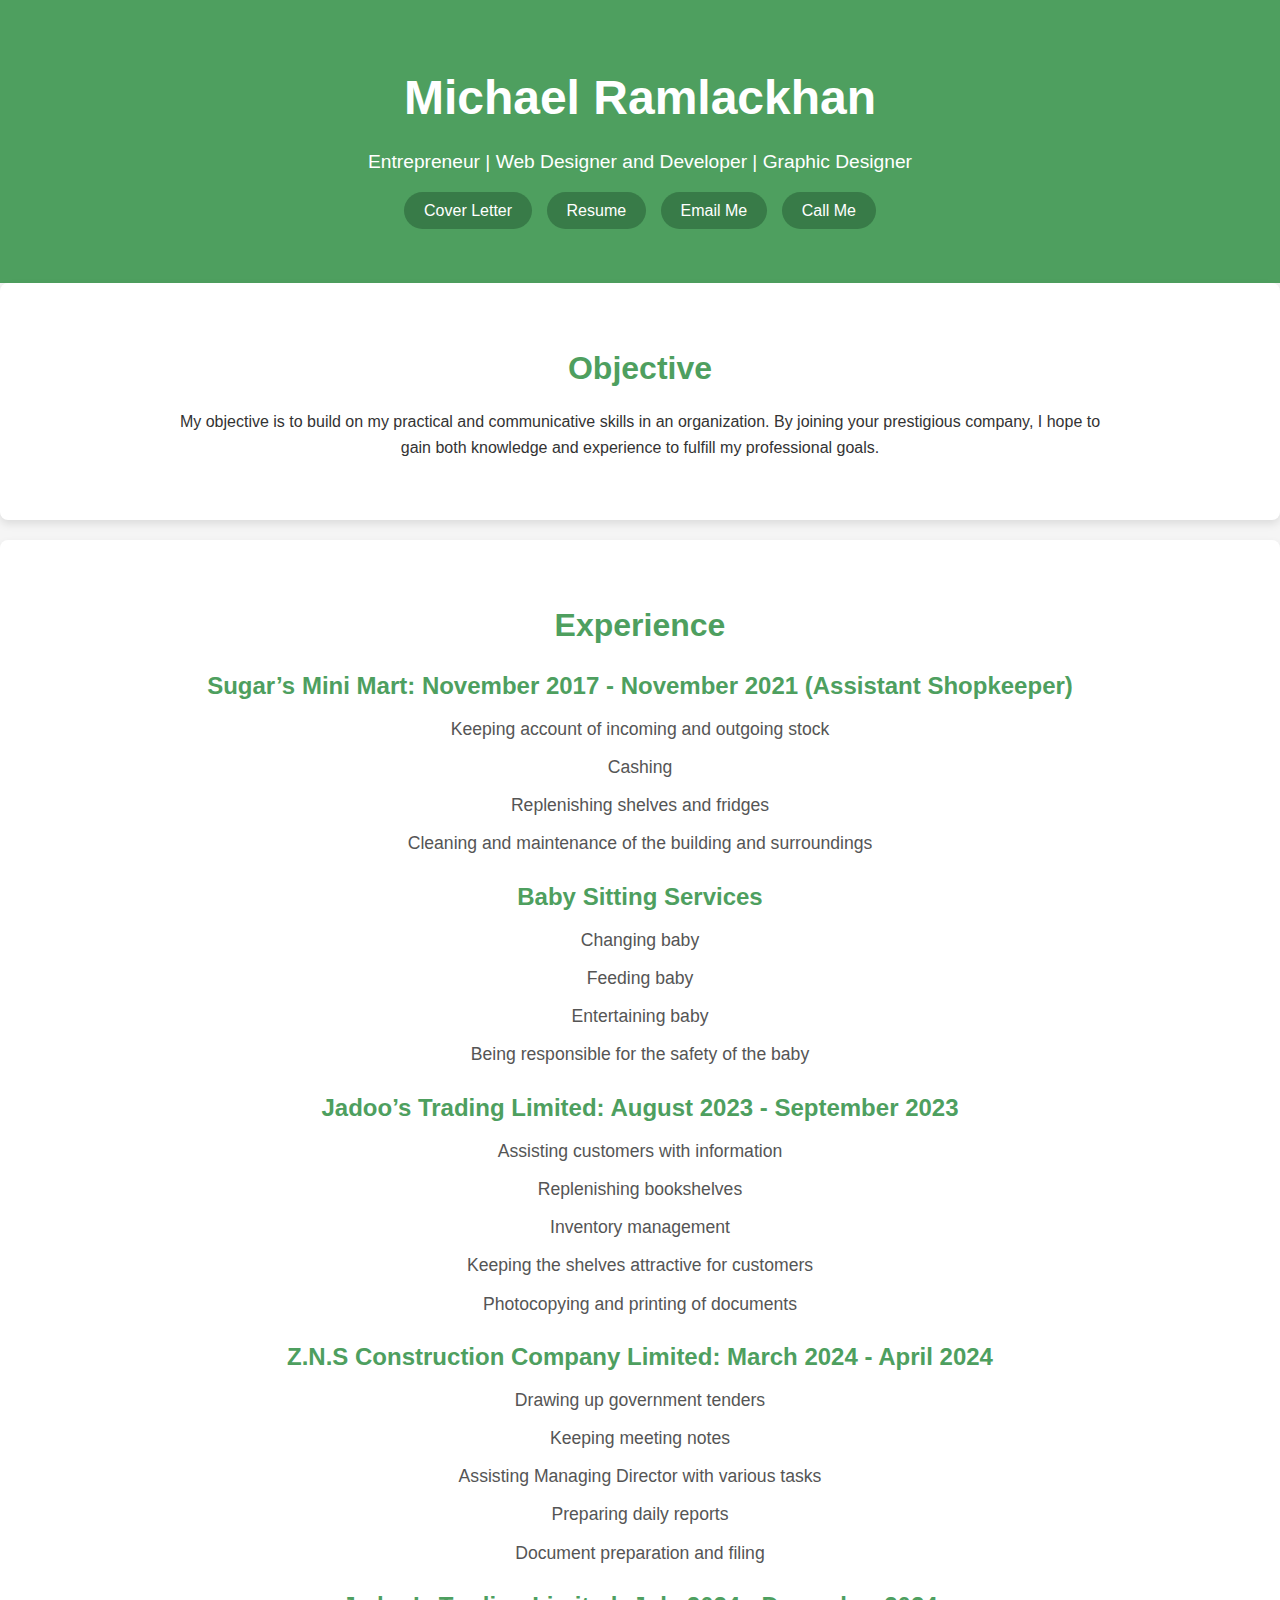
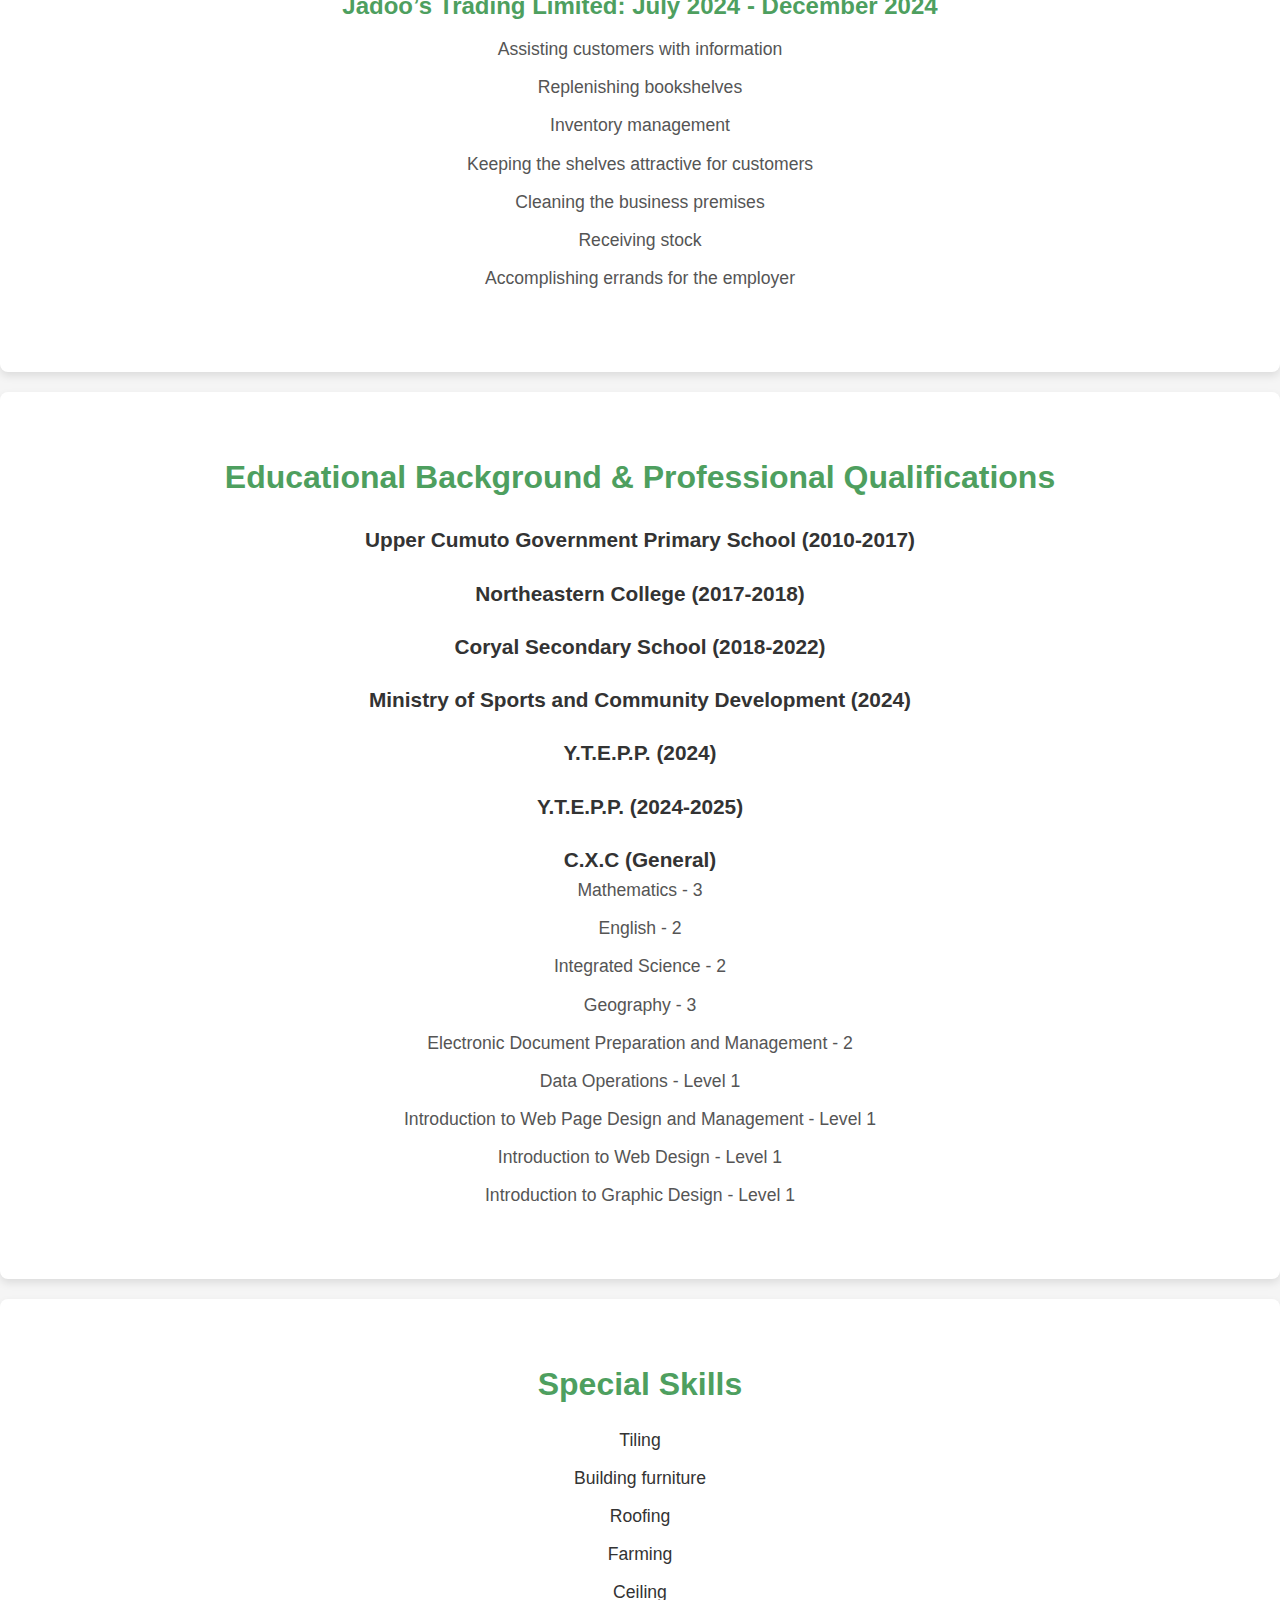
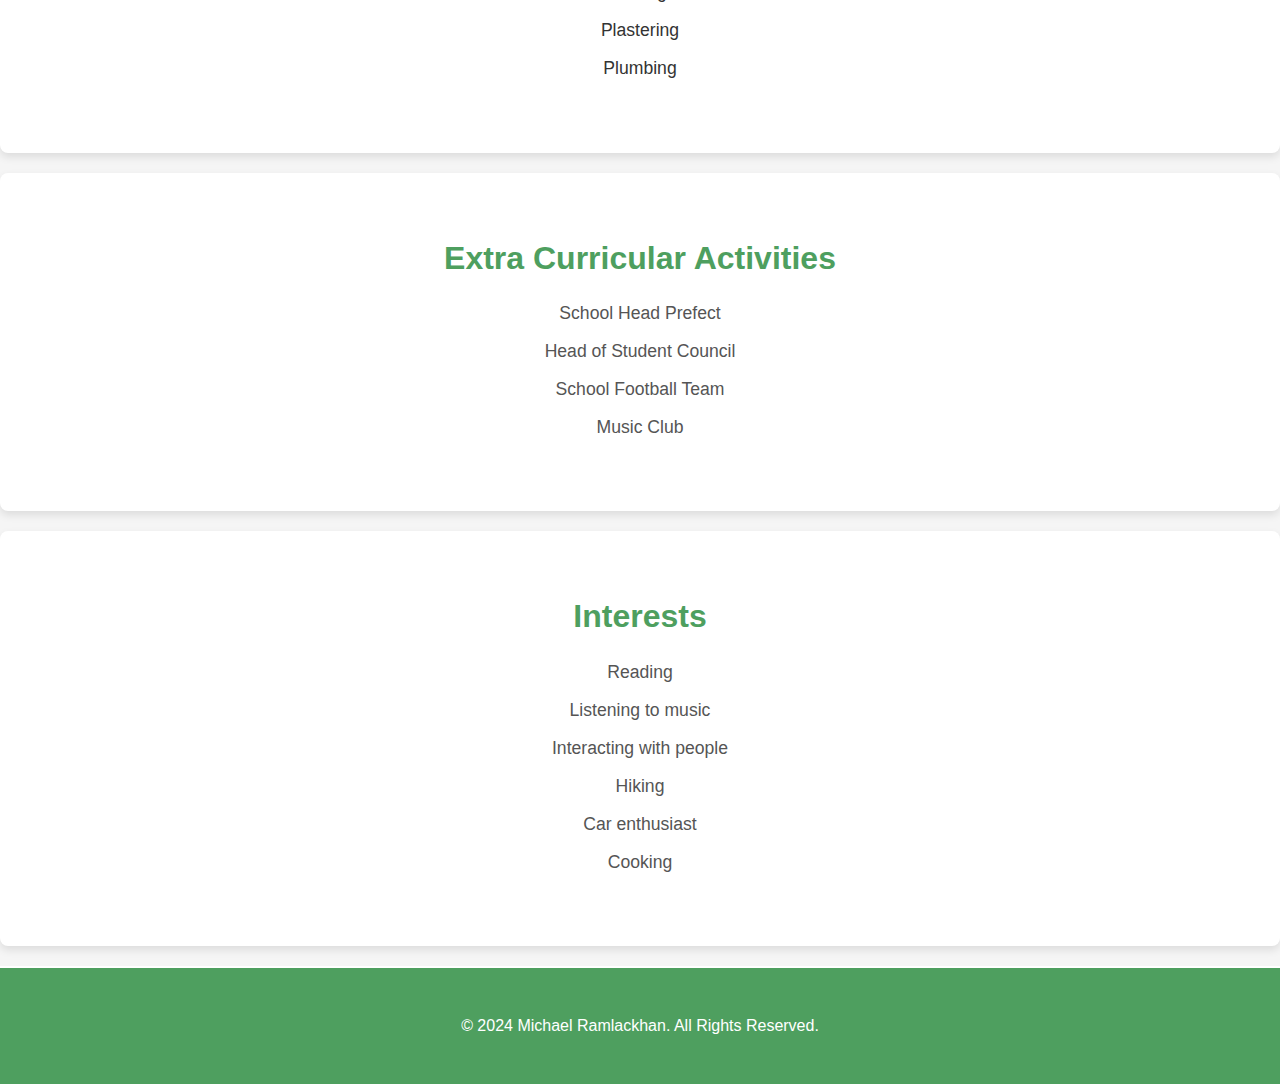
<file: Michael Resume/index 2.html>
<!DOCTYPE html>
<html lang="en">
<head>
  <title>Michael Ramlackhan</title>
  <meta charset="UTF-8">
  <meta name="description" content="Michael's Resume">
  <meta name="author" content="Michael Ramlackhan">
  <meta name="viewport" content="width=device-width, initial-scale=1.0">
  <link rel="stylesheet" href="styles 2.css">
</head>
<body>

  <!-- Header Section -->
  <header>
    <div class="container">
      <h1>Michael Ramlackhan</h1>
      <p>Entrepreneur | Web Designer and Developer | Graphic Designer</p>
      <a href="index 3.html" class="contact">Cover Letter</a>
      <a href="index 2.html" class="contact">Resume</a>
      <a href="mailto:ramlackhanmichael1514@gmail.com" class="contact">Email Me</a>
      <a href="tel:+1868-765-6883" class="contact">Call Me</a>
    </div>
  </header>

  <!-- About Section -->
  <section class="about">
    <div class="container">
      <h2>Objective</h2>
      <p>My objective is to build on my practical and communicative skills in an organization. By joining your prestigious company, I hope to gain both knowledge and experience to fulfill my professional goals.</p>
    </div>
  </section>

  <!-- Experience Section -->
  <section class="experience">
    <div class="container">
      <h2>Experience</h2>
      <div class="job">
        <h3>Sugar’s Mini Mart: November 2017 - November 2021 (Assistant Shopkeeper)</h3>
        <ul>
          <li>Keeping account of incoming and outgoing stock</li>
          <li>Cashing</li>
          <li>Replenishing shelves and fridges</li>
          <li>Cleaning and maintenance of the building and surroundings</li>
        </ul>
      </div>
      <div class="job">
        <h3>Baby Sitting Services</h3>
        <ul>
          <li>Changing baby</li>
          <li>Feeding baby</li>
          <li>Entertaining baby</li>
          <li>Being responsible for the safety of the baby</li>
        </ul>
      </div>
      <div class="job">
        <h3>Jadoo’s Trading Limited: August 2023 - September 2023</h3>
        <ul>
          <li>Assisting customers with information</li>
          <li>Replenishing bookshelves</li>
          <li>Inventory management</li>
          <li>Keeping the shelves attractive for customers</li>
          <li>Photocopying and printing of documents</li>
        </ul>
      </div>
      <div class="job">
        <h3>Z.N.S Construction Company Limited: March 2024 - April 2024</h3>
        <ul>
          <li>Drawing up government tenders</li>
          <li>Keeping meeting notes</li>
          <li>Assisting Managing Director with various tasks</li>
          <li>Preparing daily reports</li>
          <li>Document preparation and filing</li>
        </ul>
      </div>
      <div class="job">
        <h3>Jadoo’s Trading Limited: July 2024 - December 2024</h3>
        <ul>
          <li>Assisting customers with information</li>
          <li>Replenishing bookshelves</li>
          <li>Inventory management</li>
          <li>Keeping the shelves attractive for customers</li>
          <li>Cleaning the business premises</li>
          <li>Receiving stock</li>
          <li>Accomplishing errands for the employer</li>
        </ul>
      </div>
    </div>
  </section>

  <!-- Education and Qualifications Section -->
  <section class="education">
    <div class="container">
      <h2>Educational Background & Professional Qualifications</h2>
      <h4>Upper Cumuto Government Primary School (2010-2017)</h4>
      <h4>Northeastern College (2017-2018)</h4>
      <h4>Coryal Secondary School (2018-2022)</h4>
      <h4>Ministry of Sports and Community Development (2024)</h4>
      <h4>Y.T.E.P.P. (2024)</h4>
      <h4>Y.T.E.P.P. (2024-2025)</h4>
      <ul>
      <h4>C.X.C (General)</h4>
        <li>Mathematics - 3</li>
        <li>English - 2</li>
        <li>Integrated Science - 2</li>
        <li>Geography - 3</li>
        <li>Electronic Document Preparation and Management - 2</li>
        <li>Data Operations - Level 1</li>
        <li>Introduction to Web Page Design and Management - Level 1</li>
        <li>Introduction to Web Design - Level 1</li>
        <li>Introduction to Graphic Design - Level 1</li>
      </ul>
    </div>
  </section>

  <!-- Skills Section -->
  <section class="skills">
    <div class="container">
      <h2>Special Skills</h2>
      <ul>
        <li>Tiling</li>
        <li>Building furniture</li>
        <li>Roofing</li>
        <li>Farming</li>
        <li>Ceiling</li>
        <li>Plastering</li>
        <li>Plumbing</li>
      </ul>
    </div>
  </section>

  <!-- Extra-Curricular Activities Section -->
  <section class="extracurricular">
    <div class="container">
      <h2>Extra Curricular Activities</h2>
      <ul>
        <li>School Head Prefect</li>
        <li>Head of Student Council</li>
        <li>School Football Team</li>
        <li>Music Club</li>
      </ul>
    </div>
  </section>

  <!-- Interests Section -->
  <section class="interests">
    <div class="container">
      <h2>Interests</h2>
      <ul>
        <li>Reading</li>
        <li>Listening to music</li>
        <li>Interacting with people</li>
        <li>Hiking</li>
        <li>Car enthusiast</li>
        <li>Cooking</li>
      </ul>
    </div>
  </section>

  <footer>
  <div class="container">
    <p>&copy; 2024 Michael Ramlackhan. All Rights Reserved.</p>
  </div>
</footer>
   


</body>
</html>
</file>
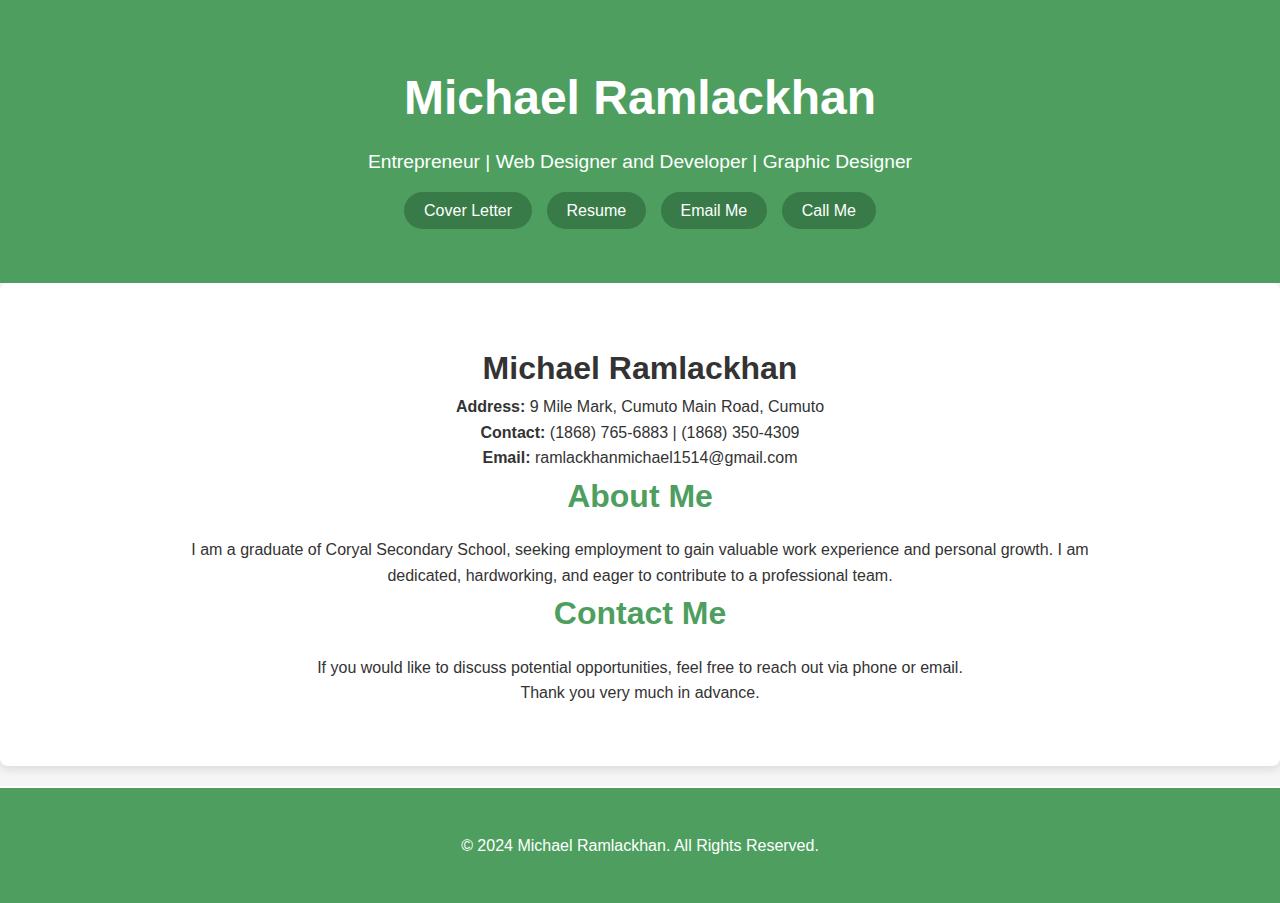
<file: Michael Resume/Index 3.html>
<!DOCTYPE html>
<html lang="en">
<head>
  <title>Michael Ramlackhan</title>
  <meta charset="UTF-8">
  <meta name="description" content="Michael's Resume">
  <meta name="author" content="Michael Ramlackhan">
  <meta name="viewport" content="width=device-width, initial-scale=1.0">
  <link rel="stylesheet" href="styles 2.css">
</head>
<body>

  <!-- Header Section -->
  <header>
    <div class="container">
      <h1>Michael Ramlackhan</h1>
      <p>Entrepreneur | Web Designer and Developer | Graphic Designer</p>
      <nav>
        <a href="index 3.html" class="contact">Cover Letter</a>
        <a href="index 2.html" class="contact">Resume</a>
        <a href="mailto:ramlackhanmichael1514@gmail.com" class="contact">Email Me</a>
        <a href="tel:+1868-765-6883" class="contact">Call Me</a>
      </nav>
    </div>
  </header>

  <!-- About Section -->
  <section class="about">
    <div class="container">
      <h1>Michael Ramlackhan</h1>
      <p><strong>Address:</strong> 9 Mile Mark, Cumuto Main Road, Cumuto</p>
      <p><strong>Contact:</strong> (1868) 765-6883 | (1868) 350-4309</p>
      <p><strong>Email:</strong> ramlackhanmichael1514@gmail.com</p>

      <h2>About Me</h2>
      <p>I am a graduate of Coryal Secondary School, seeking employment to gain valuable work experience and personal growth. I am dedicated, hardworking, and eager to contribute to a professional team.</p>

      <h2>Contact Me</h2>
      <p>If you would like to discuss potential opportunities, feel free to reach out via phone or email.<br>Thank you very much in advance.</p>
    </div>
  </section>

  <!-- Footer -->
  <footer>
    <div class="container">
      <p>&copy; 2024 Michael Ramlackhan. All Rights Reserved.</p>
    </div>
  </footer>

</body>
</html>
</file>
<file: Michael Resume/styles 2.css>
/* Global reset and font settings */
* {
  margin: 0;
  padding: 0;
  box-sizing: border-box;
  font-family: 'Segoe UI', Tahoma, Geneva, Verdana, sans-serif;
}

/* Body settings */
body {
  background-color: #f5f5f5; /* Light gray background */
  color: #333; /* Dark text for readability */
  line-height: 1.6;
  font-size: 16px;
  padding: 0;
}

/* Header Styling */
header {
  background-color: #4e9f5f; /* Soft green */
  color: white;
  text-align: center;
  padding: 40px 0;
}

header h1 {
  font-size: 3rem;
  margin-bottom: 10px;
  font-weight: bold;
}

header p {
  font-size: 1.2rem;
  font-weight: 300;
  margin-bottom: 20px;
}

.contact {
  color: white;
  text-decoration: none;
  background-color: #387b48; /* Darker green */
  padding: 10px 20px;
  margin: 5px;
  border-radius: 30px;
  font-size: 1rem;
  transition: background-color 0.3s ease, transform 0.3s ease;
}

.contact:hover {
  background-color: #255c3b; /* Even darker green */
  transform: translateY(-3px); /* Hover effect for the button */
}

/* Container for the layout */
.container {
  width: 80%;
  margin: 0 auto;
  padding: 20px;
  text-align: center; /* Center align the content in the container */
}

/* Section Styling (uniform for all sections) */
section {
  padding: 40px 20px;
  margin-bottom: 20px;
  background-color: white;
  border-radius: 8px;
  box-shadow: 0 4px 8px rgba(0, 0, 0, 0.1); /* Subtle shadow */
  text-align: center; /* Center all text inside sections */
}

h2 {
  font-size: 2rem;
  color: #4e9f5f; /* Green color for section headings */
  margin-bottom: 15px;
}

h3 {
  font-size: 1.5rem;
  color: #333;
  margin-bottom: 10px;
}

h4 {
  font-size: 1.3rem;
  color: #333;
  margin-top: 20px;
}

/* List Styling */
ul {
  list-style-type: none;
  padding-left: 0;
}

ul li {
  font-size: 1.1rem;
  line-height: 1.6;
  color: #555;
  margin-bottom: 10px;
}

/* Hover effect for list items in sections */
ul li:hover {
  color: #4e9f5f; /* Change color on hover */
  cursor: pointer;
}

/* Experience Section */
.job {
  margin-bottom: 20px;
}

.job h3 {
  color: #4e9f5f;
  font-weight:;
}

.skills ul li {
  background-color: #white; /* white background for each skill */
  color: #333; /* Dark text for readability */
  text-align: center;
  
  border-radius: 8px;
  margin-bottom: 10px;
  transition: transform 0.3s ease, background-color 0.3s ease;
}

/* Responsive Design */
@media screen and (max-width: 768px) {
  .container {
    width: 90%;
  }

  h2 {
    font-size: 1.8rem;
  }

  /* Adjust for smaller screens by stacking items vertically */
  .skills ul li {
    width: 100%;
    display: block;
    margin-bottom: 15px;
  }
}

/* Footer Styling */
footer {
  background-color: #4e9f5f; /* Green footer background */
  color: white;
  text-align: center;
  padding: 20px;
  border-top: 2px solid #fff; /* Subtle top border */
}

footer p {
  margin: 5px 0;
  font-size: 1rem;
  color: white;
}

footer a {
  color: white;
  text-decoration: none;
  font-weight: bold;
}

footer a:hover {
  text-decoration: underline;
}

footer .copyright {
  font-size: 1rem;
  margin-top: 10px;
}
</file>
